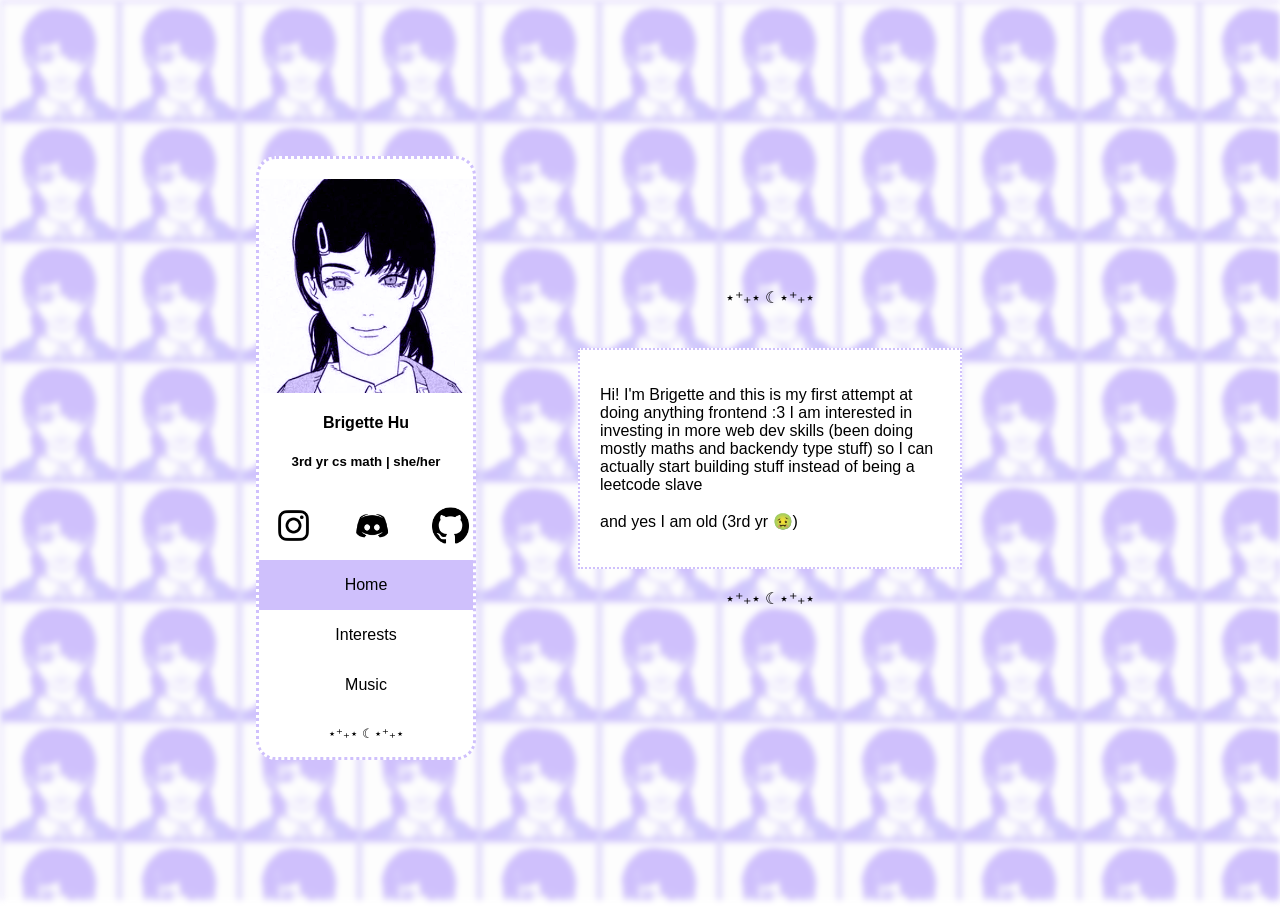
<file: index.html>
<!DOCTYPE html>
<html lang="en">
<head>
  <link rel="stylesheet" href="styles.css">
  <title> Landing page </title>

</head>
<body>
  <div class="index-wrapper">
    <div id="sidebar">
      <div class = avatar-box></div>
      <div><h4 style = "text-align: center;">Brigette Hu</h4>
      <h5 style = "text-align: center">3rd yr cs math | she/her </h5></div>
      <div class = "socials-content">
        <a href = "https://instagram.com/hubrigette" class = "socials-icon"> <img src = "images/instagram-icon.png"> </a>
        <a href = "https://discord.com/users/1173260311785132056" class = "socials-icon"> <img src = "images/discord-icon.png"> </a>
        <a href = "https://github.com/xklii" class = "socials-icon"> <img src = "images/github-icon.png"></a>
      </div>
      <a class="active" href="index.html">Home</a>
      <a href="interests.html">Interests</a>
      <a href="music.html">Music</a>
      
    <button id="toggle-mode">⋆⁺₊⋆ ☾⋆⁺₊⋆</button>

    </div>
    <div class = "content-wrapper">
      <div class = "content-gap">⋆⁺₊⋆ ☾⋆⁺₊⋆</div>
      <div class = "about-me-content"><p>Hi! I'm Brigette and this is my first attempt at doing anything frontend :3 I am interested in investing in more web dev skills (been doing mostly maths and backendy type stuff) so I can actually start building stuff instead of being a leetcode slave
      <br>
      <br> and yes I am old (3rd yr 🤢)
    
      </p>
      
      </div>

      <div class = "content-gap">⋆⁺₊⋆ ☾⋆⁺₊⋆</div>
      
    </div>

    
   

  </div>
   
    

  
  <script src="script.js"></script>
</body>
</html>
</file>
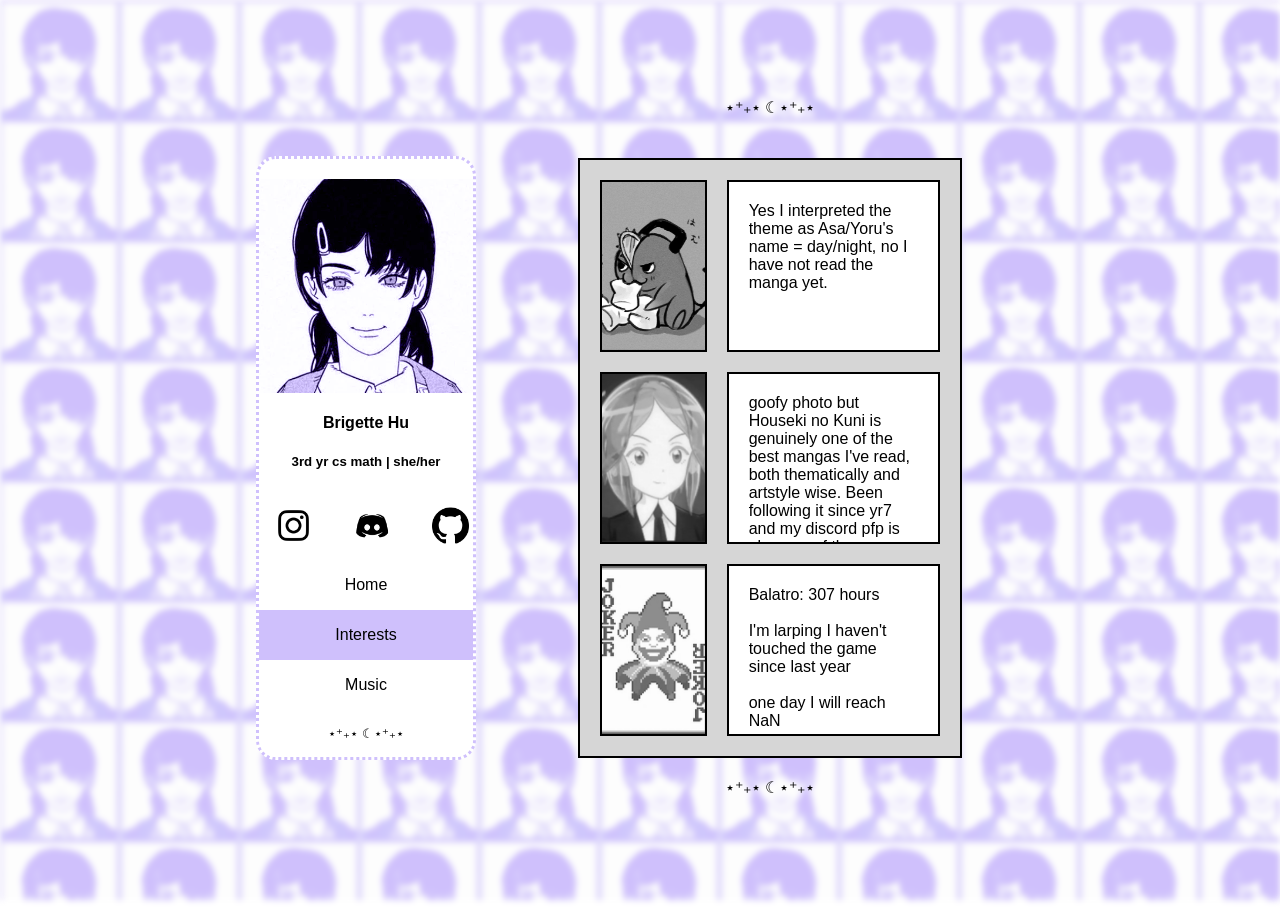
<file: interests.html>
<!DOCTYPE html>
<html lang="en">
<!-- Using inpage css for now so I can figure out the aesthetic of my elements -->
<head>
  <link rel="stylesheet" href="styles.css">
</head>

<head>
  <title> Interests + albums </title>

</head>
<body>
 <div class="index-wrapper">
     <div id="sidebar">
      <div class = avatar-box></div>
      <div><h4 style = "text-align: center;">Brigette Hu</h4>
      <h5 style = "text-align: center">3rd yr cs math | she/her </h5></div>
      <div class = "socials-content">
        <a href = "https://instagram.com/hubrigette" class = "socials-icon"> <img src = "images/instagram-icon.png"> </a>
        <a href = "https://discord.com/users/1173260311785132056" class = "socials-icon"> <img src = "images/discord-icon.png"> </a>
        <a href = "https://github.com/xklii" class = "socials-icon"> <img src = "images/github-icon.png"></a>
      </div>
      <a href="index.html">Home</a>
      <a class="active" href="interests.html">Interests</a>
      <a href="music.html">Music</a>
      
    <button id="toggle-mode">⋆⁺₊⋆ ☾⋆⁺₊⋆</button>

    </div>
    <div class = "content-wrapper">
     
      <div class = "content-gap">⋆⁺₊⋆ ☾⋆⁺₊⋆</div>
      <div class = "content">
        <div class = "avatar-panel"><img src = "images/pochita.jpg"></div>
        <div class = "interest-textbox">Yes I interpreted the theme as Asa/Yoru's name = day/night, no I have not read the manga yet.</div>
        <div class = "avatar-panel"><img src = "images/lowresphos.png"></div>
        <div class = "interest-textbox">goofy photo but Houseki no Kuni is genuinely one of the best mangas I've read, both thematically and artstyle wise. Been following it since yr7 and my discord pfp is also one of the characters.</div>
        <div class = "avatar-panel"><img src = "images/jimbo.webp"></div>
        <div class = "interest-textbox">Balatro: 307 hours <br> <br> I'm larping I haven't touched the game since last year <br> <br> one day I will reach NaN </div>
      </div>
      <div class = "content-gap">⋆⁺₊⋆ ☾⋆⁺₊⋆</div>
      <div class = "about-me-content"><p>
      I also really like music (head over to the music page on the side) and I used to be a pretty good pianist and hope to get back into it someday 
      </div>
       <div class = "content-gap">⋆⁺₊⋆ ☾⋆⁺₊⋆</div>
    </div> 
  </div>
   <script src="script.js"></script>

</body>


</html>


<!-- plan

albums:
i love my computer
willoughby tucker ill always love you
revengeseekerz

 -->
</file>
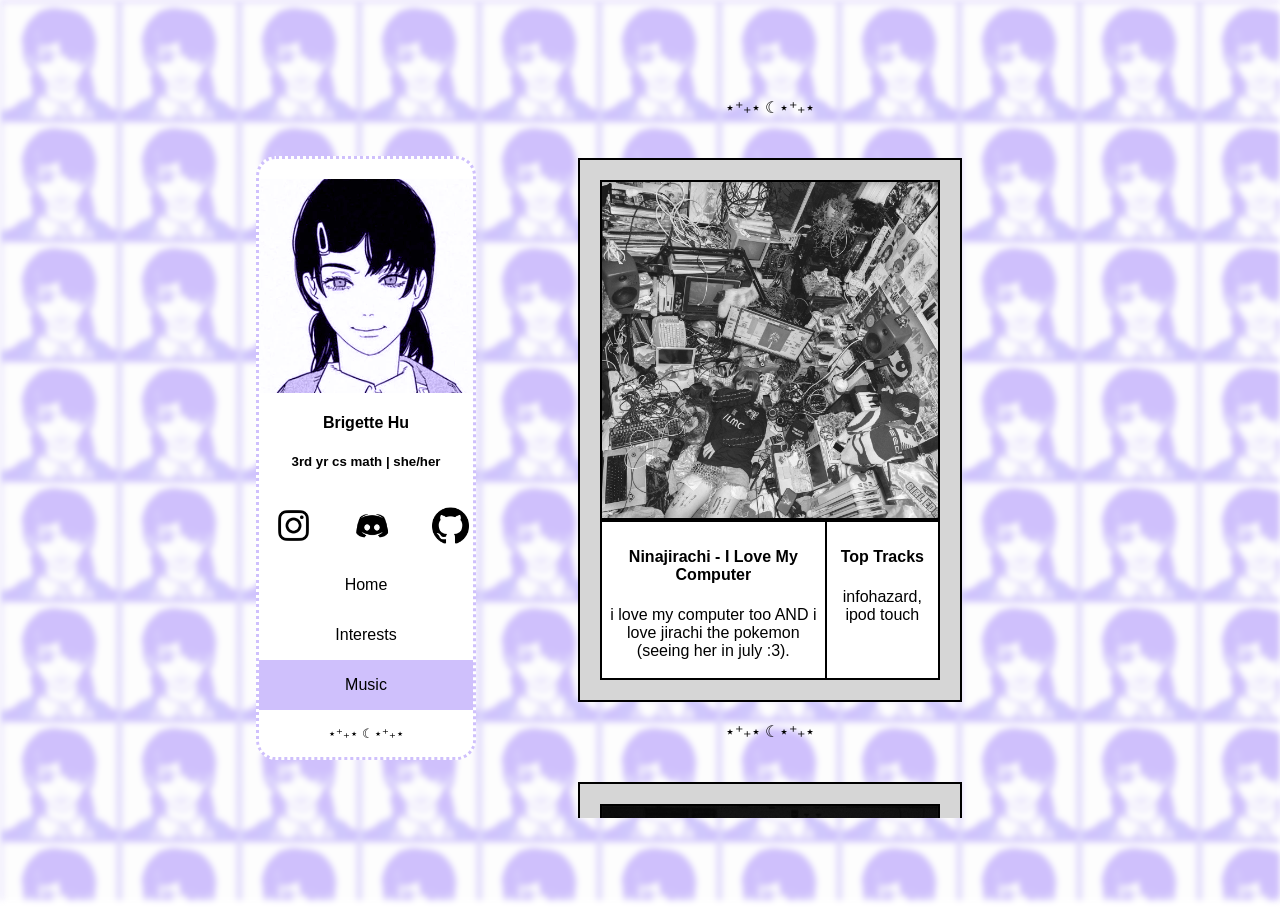
<file: music.html>
<!DOCTYPE html>
<html lang="en">
<!-- Using inpage css for now so I can figure out the aesthetic of my elements -->
<head>
  <link rel="stylesheet" href="styles.css">
</head>

<head>
  <title> albums i listened to semi-recently</title>

</head>
<body>

  <div class="index-wrapper">
     <div id="sidebar">
      <div class = avatar-box></div>
      <div><h4 style = "text-align: center;">Brigette Hu</h4>
      <h5 style = "text-align: center">3rd yr cs math | she/her </h5></div>
      <div class = "socials-content">
        <a href = "https://instagram.com/hubrigette" class = "socials-icon"> <img src = "images/instagram-icon.png"> </a>
        <a href = "https://discord.com/users/1173260311785132056" class = "socials-icon"> <img src = "images/discord-icon.png"> </a>
        <a href = "https://github.com/xklii" class = "socials-icon"> <img src = "images/github-icon.png"></a>
      </div>
      <a href="index.html">Home</a>
      <a href="interests.html">Interests</a>
      <a  class="active" href="music.html">Music</a>
      
    <button id="toggle-mode">⋆⁺₊⋆ ☾⋆⁺₊⋆</button>

    </div>
    <div class="content-wrapper">
      <div class = "content-gap">⋆⁺₊⋆ ☾⋆⁺₊⋆</div>
   <div class = "album-content">
    <div class = "album-panel"><img src = "images/ilovemycomputer.jpg"> </div>

       <div class = "album-info-left">
        <h4 style = "text-align: center">Ninajirachi - I Love My Computer</h4>
        <p>i love my computer too AND i love jirachi the pokemon (seeing her in july :3).
        </p>
      </div>

      <div class = "album-info-right">
        <h4 style = "text-align: center">Top Tracks</h4>
        <p>infohazard, ipod touch</p>
      </div>

  </div>

  <div class = "content-gap">⋆⁺₊⋆ ☾⋆⁺₊⋆</div>

  <div class = "album-content">
    <div class = "album-panel">
      <img src = "images/revengeseekerz.jpg">
    </div>

    <div class = "album-info-left">
        <h4 style = "text-align: center">Jane Remover - Revengeseekerz</h4>
        <p>i got called performative so much for this but she's peak so

          <br>
          <br> also no skips on this album
        </p>
    </div>
    <div class = "album-info-right">
      <h4 style = "text-align: center">Top Tracks</h4>
      <p>TURN UP OR DIE, Dancing with your eyes closed
      </p>
    </div>

    
  </div>

  <div class = "content-gap">⋆⁺₊⋆ ☾⋆⁺₊⋆</div>

   <div class = "album-content">
    <div class = "album-panel"><img src = "images/wtiwaly.jpeg"> </div>

     <div class = "album-info-left">
        <h4 style = "text-align: center">Ethel Cain - Willoughby Tucker I Will Always Love You</h4>
        <p>yucky image quality but I couldn't find a better one :(

          <br>
          <br> also got called performative for this but man this is such a good mix of her previous EP and album's sound
        </p>
    </div>
    <div class = "album-info-right">
      <h4 style = "text-align: center">Top Tracks</h4>
      <p>Nettles, Tempest
      </p>
    </div>
  </div>
    </div>
   

  </div>
   

 <script src="script.js"></script>
</body>
</html>
</file>
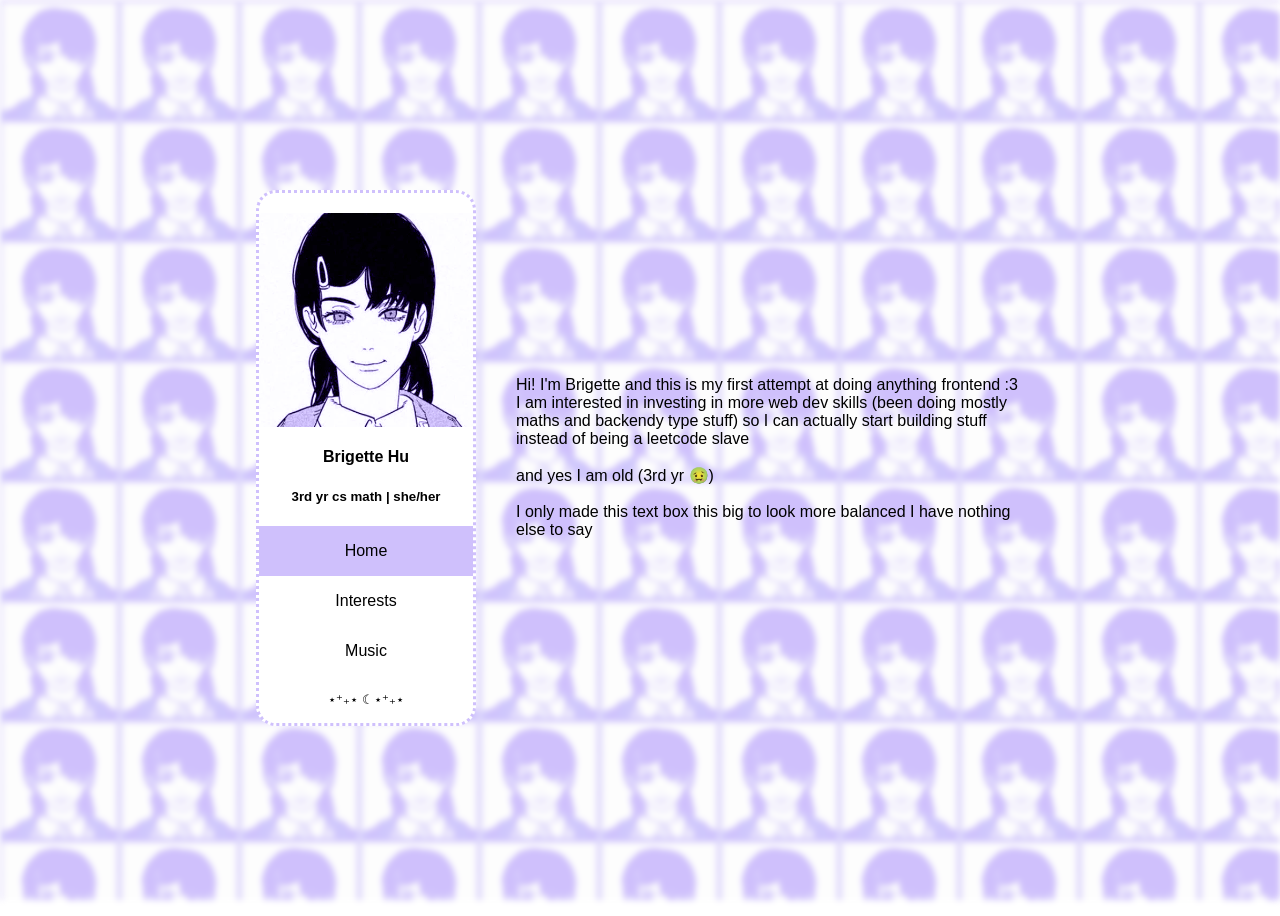
<file: test.html>
<!DOCTYPE html>
<html lang="en">
<head>
  <link rel="stylesheet" href="styles.css">
  <title> Landing page </title>

</head>
<body>
  <div class="index-wrapper">
    <div id="sidebar">
      <div class = avatar-box></div>
      <div class = "about-me-box"><h4 style = "text-align: center;">Brigette Hu</h4>
      <h5 style = "text-align: center">3rd yr cs math | she/her </h5></div>
      <a class="active" href="index.html">Home</a>
      <a href="interests.html">Interests</a>
      <a href="music.html">Music</a>
    <button id="toggle-mode">⋆⁺₊⋆ ☾⋆⁺₊⋆</button>

    </div>

    <div><p>Hi! I'm Brigette and this is my first attempt at doing anything frontend :3 I am interested in investing in more web dev skills (been doing mostly maths and backendy type stuff) so I can actually start building stuff instead of being a leetcode slave
<br>
      <br> and yes I am old (3rd yr 🤢)

      <br> <br> I only made this text box this big to look more balanced I have nothing else to say
    
    </p>
    
   </div>

  </div>
   
    

  
  <script src="script.js"></script>
</body>
</html>
</file>
<file: styles.css>
/**
      credit to ali aslam for dark/light mode code:
      https://medium.com/@a1guy/toggle-dark-light-mode-and-remember-preference-with-javascript-no-libraries-4399f53287a1
    */
    * {
      box-sizing: border-box;
    }

    body {
      font-family: Verdana, Geneva, Tahoma, sans-serif;
      display: grid;
      place-items: center;
      min-height: 100vh;
    }

    body::before {
      background-image: url("images/asa_pfp.png");
      background-size: 120px 120px;
      
      background-attachment: fixed;
      display: grid;
      background-repeat: repeat;
      content: ' ';
      position: fixed;
      top: 0;
      left: 0;
      width: 100%;
      height: 100%;
      z-index: -1;
      opacity: 0.9;
      filter: blur(5px);
      background-color: var(--accent-color);

      background-blend-mode: lighten;
      animation: slideBg 20s linear infinite, fade 2s linear forwards;
    }

    body[data-theme="dark"]::before {
      background-image: url("images/yoru (1).webp");
      background-color: #42395c;
      background-blend-mode: multiply;
    }

    @keyframes slideBg {
      from { background-position: 0 0; }
      to { background-position: 120px 120px; }
    }

    @keyframes fade {
      to { opacity: 1; filter: blur(3px) }
    }

    #sidebar {
      flex: 0 0 auto;
      border: 3px dotted var(--accent-color);
      border-radius: 20px;
      justify-content: center;
      display: flex;
      flex-direction: column;
      width: 220px;
      background-color: white;
      overflow: hidden;
    }

    #sidebar a.active {
      background-color: var(--accent-color);
      color: var(--dynamic-text-color);
    }

    #sidebar a:hover:not(.active) {
      background-color: #656565;
      color: white;
    }
    
    #sidebar a {
      display: block;
      color: black;
      padding: 16px;
      text-decoration: none;
      background-color: white;
      text-align: center;
    }

    button {
      display: block;
      color: black;
      border: none;
      font: verdana;
      padding: 16px;
      text-decoration: none;
      background-color: white;
      text-align: center;
      cursor: pointer;
  
    }

    button:hover {
      background-color: #656565;
    }


    .avatar-box {
      margin-top: 20px;
      margin-left: 20px;
      margin-right: 20px;
      width: 100%;
      aspect-ratio: 1 / 1;

      order: -1;
      flex: 0 1 auto;
      align-self: center;
      align-content: center;
      text-align: center;
      overflow: hidden;

      background-image: url("images/asa_pfp.png");
      background-color: var(--accent-color);
      background-blend-mode: luminosity;
      background-size: 110%;
      background-position: center;
    }

    
    
    body[data-theme="dark"] .avatar-box {
      background-image: url("images/yoru (1).webp");
    }


    .index-wrapper {
      width: 60vw;
      max-height: 90vh;
      display: flex;
      flex-direction: row;
      gap: 40px;

      align-items: center;
    }
    /* makes content scrollable  */
    .content-wrapper {
      flex: 1 1 auto;
      display: flex;
      flex-direction: column;
      gap: 20px;
      max-height: 80vh;
      overflow-y: auto;
      scrollbar-color: var(--dynamic-text-color) var(--accent-color);
    }

    .about-me-content {
      flex: 0 0 auto;
      margin: 0 auto;
      border: 2px dotted var(--accent-color);
      padding: 20px;
      background-color: white; 
      width: 30vw;
      overflow-x: hidden;
      overflow-y:hidden;
    }

    .socials-content {
      flex: 0 1 auto;
      margin: 0 auto;
      background-color: white; 
      max-height: 80px;
      overflow-x: hidden;
      overflow-y:hidden;

      display: grid;
      gap: 10px;
      grid-template-columns: 1fr 1fr 1fr;
  
      box-sizing: border-box;
    }

    .socials-icon {
      aspect-ratio: 1 / 1;
      align-content: center;
      text-align: center;
      width: auto;
    }
    

    .socials-icon img {
      width: 100%;
     
      height: 100%
    }

    .socials-box {
      overflow-x: hidden;
      overflow-y:hidden;
    }

    .content, .album-content {
      flex: 0 0 auto;
      border: 2px solid black;
      padding: 20px;
      margin: 0 auto;
      background-color: rgb(214, 214, 214);
      width: 30vw;
      overflow: auto;
      aspect-ratio: 257 / 364;
      align-items: stretch;
    }

    .content {
      display: grid;
      grid-template-columns: 1fr 2fr;
      grid-template-rows: 1fr 1fr 1fr;
      gap: 20px 20px;
      height: 600px;
      padding: 20px;
    }


    .avatar-panel {
      width: 100%;
      aspect-ratio: 1 / 1;
      overflow: hidden;
      border: 2px solid black;
      align-content: center;
      text-align: center;
      overflow: hidden;
      background-color: #656565;
    }

    .avatar-panel img {
      width: 100%;
      height: 100%;
      object-fit: cover;
      mix-blend-mode: luminosity;
    }

    .avatar-panel img:hover {
      /* returns to normal album colours */
      mix-blend-mode: normal;
    }

    .interest-textbox {
      border: 2px solid black;
      padding: 20px;

      background-color: white;
      height: 100%;
      overflow: auto;
    }

    .album-content {
    

      display: grid;
      grid-template-rows: auto 1fr;
      grid-template-columns: 4fr 2fr;
      

      grid-template-areas: "album album" "left right";
    }
    /* just realised the gap between panels is super ugly */
    .content-gap {
      min-height: 40px;
      text-align: center;
      color: var(--dynamic-text-color);
      justify-content: center;
    }

    .long-vertical-panel {
      border: 2px solid black;
      background-color: white;
      padding: 5px;
    }

    .album-info-right {
      border: 2px solid black;
      background-color: white;
      border-left: white;
      padding: 5px;
      overflow: scroll;
      text-align: center;
      grid-area: right;
    }

    .album-info-left {
      border: 2px solid black;
      background-color: white;
     
      padding: 5px;
      overflow: scroll;
      text-align: center;
      grid-area: left;
    }
    

    .album-panel {
      border: 2px solid black;
      aspect-ratio: 1 / 1;
      background-color: #656565;
       /* grid css no auto shrink */
      min-width: 0;
      min-height: 0;
      grid-area: album;
      grid-column: span 2;
      object-fit:cover;
      align-self: center;
    }

    .album-panel img {

      aspect-ratio: 1 / 1;
      width: 100%;
      height: 100%;
      display: block;

      mix-blend-mode: luminosity;
    }

    .album-panel img:hover {
      /* returns to normal album colours */
      mix-blend-mode: normal;
    }
    
    :root {
      --accent-color: #CFC0FC;
      --dynamic-text-color: black;
    }

    body[data-theme="dark"] {
      --accent-color: #3f3a4e;
      --dynamic-text-color: white;
    }


  /* discord.com/users/1173260311785132056 
  
  https://www.instagram.com/hubrigette/
  
  */
</file>
